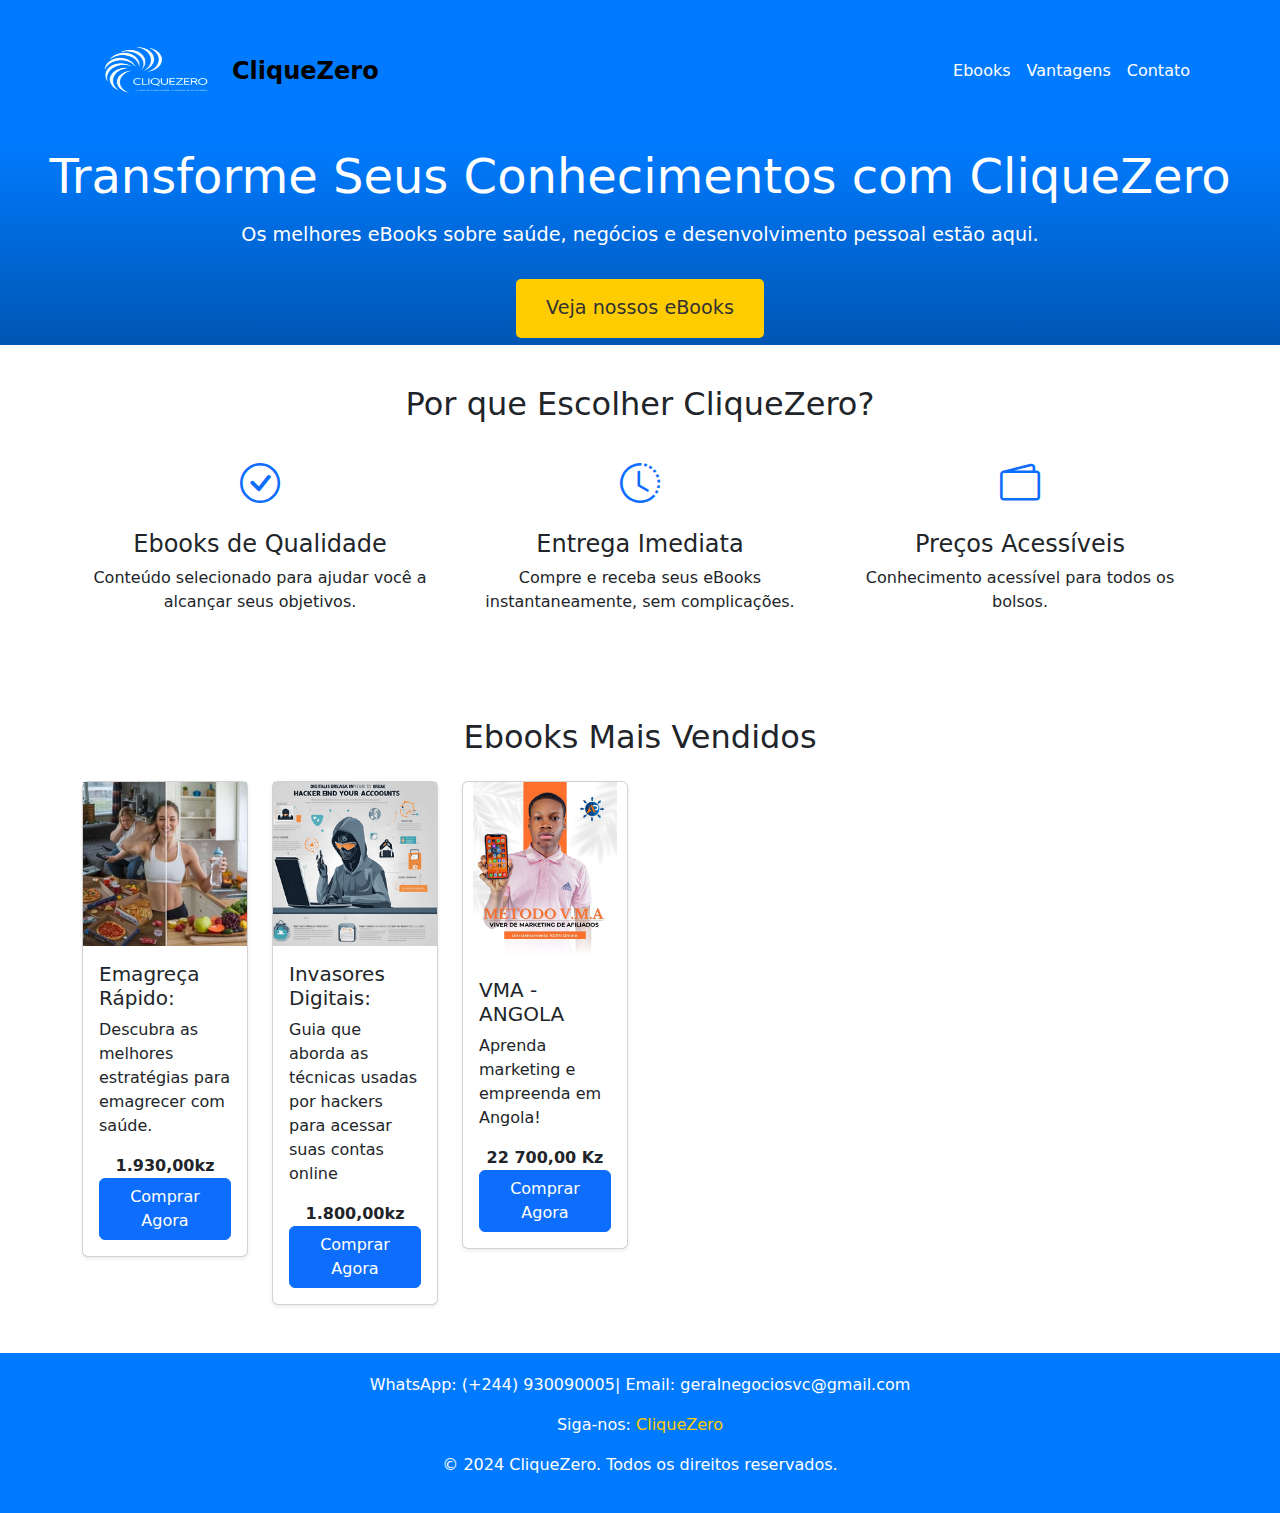
<file: index.html>
<!DOCTYPE html>
<html lang="en">

<head>
    <meta charset="UTF-8">
    <meta name="viewport" content="width=device-width, initial-scale=1.0">
    <link rel="shortcut icon" href="img/icone1.ico" type="image/x-icon">
    <title>CliqueZero - Venda Fácil e Rápida</title>
    <link href="https://cdn.jsdelivr.net/npm/bootstrap-icons/font/bootstrap-icons.css" rel="stylesheet">
    <link href="css/style.css" rel="stylesheet"> <!-- Seu CSS personalizado, se houver -->

    <!-- Bootstrap CSS -->
    <link href="https://cdn.jsdelivr.net/npm/bootstrap@5.3.2/dist/css/bootstrap.min.css" rel="stylesheet">
    
</head>

<body>
    <!-- Navbar -->
    <nav class="navbar navbar-expand-lg">
        <div class="container d-flex align-items-center justify-content-between">
            <!-- Logo e Nome da Marca -->
            <a class="navbar-brand d-flex align-items-center" href="index.html">
                <img class="mt-0" src="img/icone.ico" alt="Logo CliqueZero" style="width: 150px; height: 115px; margin-right: 5spx;">
                <span style="font-size: 1.5rem; font-weight: bold;">CliqueZero</span>
            </a>

            <!-- Botão do Navbar para dispositivos móveis -->
            <button class="navbar-toggler" type="button" data-bs-toggle="collapse" data-bs-target="#navbarNav">
                <span class="navbar-toggler-icon"></span>
            </button>

            <!-- Links do Navbar -->
            <div class="collapse navbar-collapse" id="navbarNav">
                <ul class="navbar-nav ms-auto">
                    <li class="nav-item"><a class="nav-link" data-bs-toggle="modal" data-bs-target="#ebooksModal">Ebooks</a></li>
                    <li class="nav-item"><a class="nav-link" data-bs-toggle="modal" data-bs-target="#featuresModal">Vantagens</a></li>
                    <li class="nav-item"><a class="nav-link" data-bs-toggle="modal" data-bs-target="#contactModal">Contato</a></li>
                </ul>
            </div>
        </div>

    </nav>

    <!-- Hero Section -->
    <section class="hero-section">
        <h1 class="mt-0">Transforme Seus Conhecimentos com CliqueZero</h1>
        <p>Os melhores eBooks sobre saúde, negócios e desenvolvimento pessoal estão aqui.</p>
        <a href="ebooks.html">
            <button class="cta-button">Veja nossos eBooks</button>
        </a>
    </section>

    <!-- Features Section -->
    <section id="features" class="features-section">
        <div class="container">
            <h2>Por que Escolher CliqueZero?</h2>
            <div class="row text-center">
                <div class="col-md-4">
                    <i class="bi bi-check-circle fs-1 text-primary"></i>
                    <h4 class="mt-3">Ebooks de Qualidade</h4>
                    <p>Conteúdo selecionado para ajudar você a alcançar seus objetivos.</p>
                </div>
                <div class="col-md-4">
                    <i class="bi bi-clock-history fs-1 text-primary"></i>
                    <h4 class="mt-3">Entrega Imediata</h4>
                    <p>Compre e receba seus eBooks instantaneamente, sem complicações.</p>
                </div>
                <div class="col-md-4">
                    <i class="bi bi-wallet2 fs-1 text-primary"></i>
                    <h4 class="mt-3">Preços Acessíveis</h4>
                    <p>Conhecimento acessível para todos os bolsos.</p>
                </div>
            </div>
        </div>
    </section>

    <!-- Ebooks Section -->
    <section id="ebooks" class="container my-5">
        <h2 class="text-center mb-4">Ebooks Mais Vendidos</h2>
        <div class="row g-4">
            <div class="col-md-2">
                <div class="card ebook-card shadow-sm">
                    <!-- Imagem como link para outra página -->
                    <a href="produtos/detalhes-emagrecer.html" class="card-img-top img-container d-flex align-items-center justify-content-center">
                        <img src="img/emagrecer.jpg" class="img-fluid" alt="Ebook Emagrecer">
                    </a>
                    <div class="card-body">
                        <h5 class="card-title">Emagreça Rápido:</h5>
                        <p class="card-text">Descubra as melhores estratégias para emagrecer com saúde.</p>
                        <center><span class="fw-bold">1.930,00kz</span></center>
                        <div class="d-flex justify-content-between align-items-center">
                            <a href="https://pay.kuenha.com/15f47f8b-8c2a-4962-be52-ec8926a5a3fc" class="btn btn-primary">Comprar Agora</a>
                        </div>
                    </div>
                </div>
            </div>

            <div class="col-md-2">
                <div class="card ebook-card shadow-sm">
                    <!-- Imagem como link para outra página -->
                    <a href="produtos/detalhes-produto.html" class="card-img-top img-container d-flex align-items-center justify-content-center">
                        <img src="img/invasores.png" class="img-fluid" alt="Ebook 1">
                    </a>
                    <div class="card-body">
                        <h5 class="card-title">Invasores Digitais:</h5>
                        <p class="card-text">Guia que aborda as técnicas usadas por hackers para acessar suas contas online</p>
                        <center><span class="fw-bold">1.800,00kz</span></center>
                        <div class="d-flex justify-content-between align-items-center">
                            <a href="https://pay.kuenha.com/7b8e9537-9a33-4bec-bfd7-d1b5fa6cfb2a" class="btn btn-primary">Comprar Agora</a>
                        </div>
                    </div>
                </div>
            </div>
            <div class="col-md-2 mb-4">
                <div class="card ebook-card shadow-sm">
                    <div class="card-img-top img-container d-flex align-items-center justify-content-center">
                        <img src="img/vma.jpg" class="img-fluid" alt="Ebook Invasores">
                    </div>
                    <div class="card-body">
                        <h5 class="card-title">VMA - ANGOLA</h5>
                        <p class="card-text">Aprenda marketing e empreenda em Angola!</p>
                        <center><span class="fw-bold">22 700,00 Kz</span></center>
                        <div class="d-flex justify-content-between align-items-center">
                            <a href="https://pay.kuenha.com/1a57a9ba-495b-47f6-a50b-76766cfe4a60?p=7310fe7d-7d26-4d67-b213-5455741e82d0" class="btn btn-primary">Comprar Agora</a>
                        </div>
                    </div>
                </div>
            </div>

            <!-- Outros Cards de Ebooks -->
        </div>

    </section>

    <!-- Footer -->
    <footer class="footer">
        <p>WhatsApp: (+244) 930090005| Email: geralnegociosvc@gmail.com</p>
        <p>Siga-nos: <a href="https://www.facebook.com/profile.php?id=61569456110696">CliqueZero</a></p>
        <p>&copy; 2024 CliqueZero. Todos os direitos reservados.</p>
    </footer>

    <!-- Bootstrap JS -->
    <script src="https://cdn.jsdelivr.net/npm/bootstrap@5.3.2/dist/js/bootstrap.bundle.min.js"></script>
</body>

</html>



<!-- Modal Contato -->
<div class="modal fade" id="contactModal" tabindex="-1" aria-labelledby="contactModalLabel" aria-hidden="true">
    <div class="modal-dialog">
        <div class="modal-content">
            <div class="modal-header">
                <h5 class="modal-title" id="contactModalLabel">Entre em Contato</h5>
                <button type="button" class="btn-close" data-bs-dismiss="modal" aria-label="Close"></button>
            </div>
            <div class="modal-body">
                <p>Tem dúvidas? Entre em contato conosco!</p>
                <p><strong>Email:</strong> geralnegociosvc@gmail.com</p>
                <p><strong>Telefone:</strong> +244 930 090 005</p>
                <p><strong>Endereço:</strong> Bairro Sassonde 2, Huambo, Angola</p>
            </div>
            <div class="modal-footer">
                <button type="button" class="btn btn-secondary" data-bs-dismiss="modal">Fechar</button>
            </div>
        </div>
    </div>
</div>


<div class="modal fade" id="ebooksModal" tabindex="-1" aria-labelledby="ebooksModalLabel" aria-hidden="true">
    <div class="modal-dialog">
        <div class="modal-content">
            <div class="modal-header">
                <h5 class="modal-title" id="ebooksModalLabel">Nossos Ebooks</h5>
                <button type="button" class="btn-close" data-bs-dismiss="modal" aria-label="Close"></button>
            </div>
            <div class="modal-body">
                <p>Aqui você pode explorar todos os nossos ebooks disponíveis para venda, baseados em áreas como:</p>
                <ul>
                    <li>Educação e Desenvolvimento Pessoal</li>
                    <li>Saúde e Bem-Estar</li>
                    <li>Negócios e Empreendedorismo</li>
                    <li>Tecnologia e Habilidades Digitais</li>
                    <li>Hobbies e Lazer</li>
                    <li>Desenvolvimento Criativo</li>
                    <li>E muitos mais...</li>
                    <!-- Adicione mais ebooks conforme necessário -->
                </ul>
            </div>
            <div class="modal-footer">
                <button type="button" class="btn btn-secondary" data-bs-dismiss="modal">Fechar</button>
                <a href="ebooks.html" class="btn btn-primary">Ver Todos</a>
            </div>
        </div>
    </div>
</div>

<!-- Modal Vantagens -->
<div class="modal fade" id="featuresModal" tabindex="-1" aria-labelledby="featuresModalLabel" aria-hidden="true">
    <div class="modal-dialog">
        <div class="modal-content">
            <div class="modal-header">
                <h5 class="modal-title" id="featuresModalLabel">Vantagens</h5>
                <button type="button" class="btn-close" data-bs-dismiss="modal" aria-label="Close"></button>
            </div>
            <div class="modal-body">
                <p>Descubra as vantagens de comprar conosco:</p>
                <ul>
                    <li>Entrega Rápida</li>
                    <li>Preços Acessíveis</li>
                    <li>Suporte 24/7</li>
                    <!-- Adicione mais vantagens conforme necessário -->
                </ul>
            </div>
            <div class="modal-footer">
                <button type="button" class="btn btn-secondary" data-bs-dismiss="modal">Fechar</button>
            </div>
        </div>
    </div>
</div>
</file>
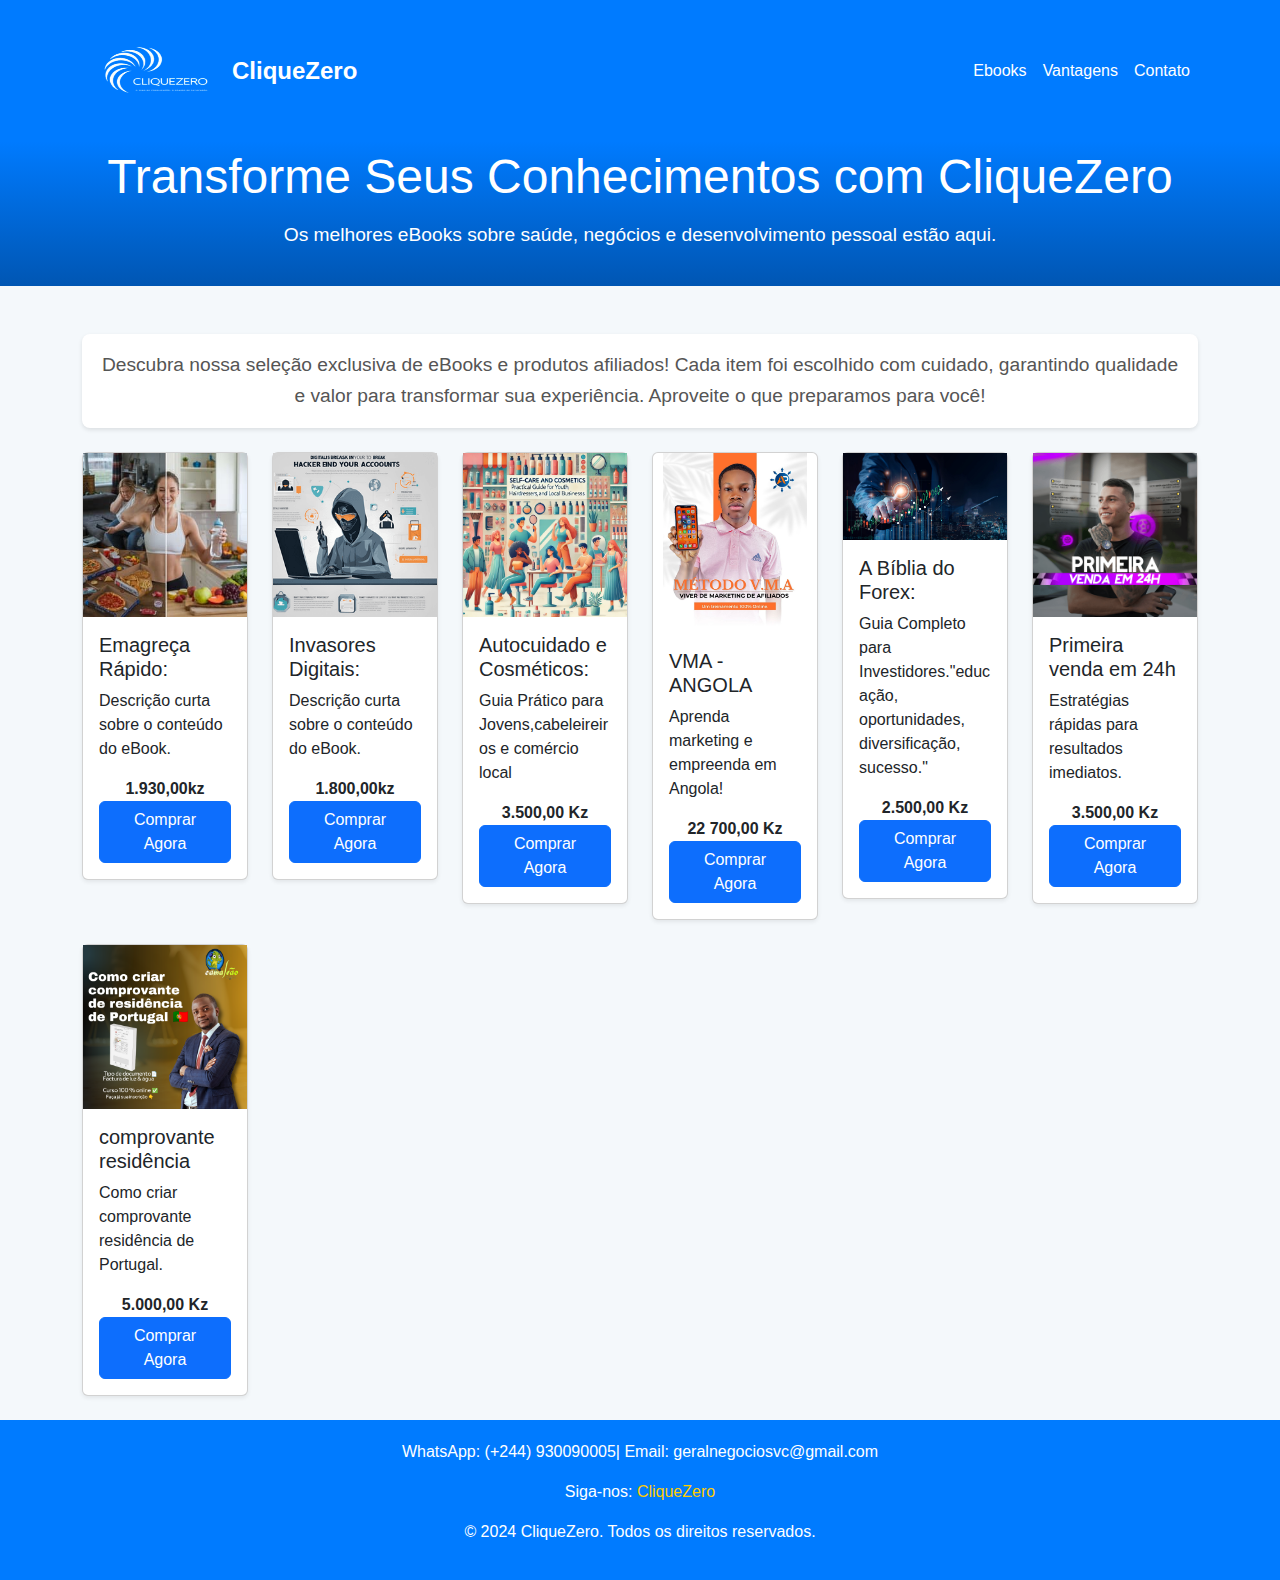
<file: ebooks.html>
<!DOCTYPE html>
<html lang="pt">

<head>
    <meta charset="UTF-8">
    <meta name="viewport" content="width=device-width, initial-scale=1.0">
    <title>Ebooks - CliqueZero</title>
    <link rel="shortcut icon" href="img/icone1.ico" type="image/x-icon">
    <!-- Link do CSS do Bootstrap -->
    <link href="https://cdn.jsdelivr.net/npm/bootstrap@5.3.0-alpha1/dist/css/bootstrap.min.css" rel="stylesheet">
    <link href="css/style.css" rel="stylesheet"> <!-- Seu CSS personalizado, se houver -->
</head>

<body>

    <nav class="navbar navbar-expand-lg">
        <div class="container d-flex align-items-center justify-content-between">
            <!-- Logo e Nome da Marca -->
            <a class="navbar-brand d-flex align-items-center" href="index.html">
                <img class="mt-0" src="img/icone.ico" alt="Logo CliqueZero" style="width: 150px; height: 115px; margin-right: 5spx;">
                
                <span style="font-size: 1.5rem; font-weight: bold;">CliqueZero</span>
            </a>

            <!-- Botão do Navbar para dispositivos móveis -->
            <button class="navbar-toggler" type="button" data-bs-toggle="collapse" data-bs-target="#navbarNav">
                <span class="navbar-toggler-icon"></span>
            </button>

            <!-- Links do Navbar -->
            <div class="collapse navbar-collapse" id="navbarNav">
                <ul class="navbar-nav ms-auto">
                    <li class="nav-item"><a class="nav-link" data-bs-toggle="modal" data-bs-target="#ebooksModal">Ebooks</a></li>
                    <li class="nav-item"><a class="nav-link" data-bs-toggle="modal" data-bs-target="#featuresModal">Vantagens</a></li>
                    <li class="nav-item"><a class="nav-link" data-bs-toggle="modal" data-bs-target="#contactModal">Contato</a></li>
                </ul>
            </div>
        </div>

    </nav>
    <section class="hero-section">
        <h1>Transforme Seus Conhecimentos com CliqueZero</h1>
        <p>Os melhores eBooks sobre saúde, negócios e desenvolvimento pessoal estão aqui.</p>
    </section>

    <!-- Conteúdo da Página (Ebooks) -->
    <div class="container mt-5">
        <p class="text-center mb-4" style="font-size: 1.2rem; line-height: 1.6; color: #555; background-color: #fff; padding: 1rem; border-radius: 8px; box-shadow: 0 2px 4px rgba(0, 0, 0, 0.1);">
            Descubra nossa seleção exclusiva de eBooks e produtos afiliados! Cada item foi escolhido com cuidado, garantindo qualidade e valor para transformar sua experiência. Aproveite o que preparamos para você!
        </p>


        <div class="row">
            <!-- Exemplo de Ebook 1 -->
            <div class="col-md-2 mb-4">
                <div class="card ebook-card shadow-sm">
                    <div class="card-img-top img-container d-flex align-items-center justify-content-center">
                        <img src="img/emagrecer.jpg" class="img-fluid" alt="Ebook Emagrecer">
                    </div>
                    <div class="card-body">
                        <h5 class="card-title">Emagreça Rápido:</h5>
                        <p class="card-text">Descrição curta sobre o conteúdo do eBook.</p>
                        <center><span class="fw-bold">1.930,00kz</span></center>
                        <div class="d-flex justify-content-between align-items-center">
                            <a href="https://pay.kuenha.com/15f47f8b-8c2a-4962-be52-ec8926a5a3fc" class="btn btn-primary">Comprar Agora</a>
                        </div>
                    </div>
                </div>
            </div>

            <!-- Exemplo de Ebook 2 -->
            <div class="col-md-2 mb-4">
                <div class="card ebook-card shadow-sm">
                    <div class="card-img-top img-container d-flex align-items-center justify-content-center">
                        <img src="img/invasores.png" class="img-fluid" alt="Ebook Invasores">
                    </div>
                    <div class="card-body">
                        <h5 class="card-title">Invasores Digitais:</h5>
                        <p class="card-text">Descrição curta sobre o conteúdo do eBook.</p>
                        <center><span class="fw-bold">1.800,00kz</span></center>
                        <div class="d-flex justify-content-between align-items-center">
                            <a href="https://pay.kuenha.com/7b8e9537-9a33-4bec-bfd7-d1b5fa6cfb2a" class="btn btn-primary">Comprar Agora</a>
                        </div>
                    </div>
                </div>
            </div>
            <div class="col-md-2 mb-4">
                <div class="card ebook-card shadow-sm">
                    <div class="card-img-top img-container d-flex align-items-center justify-content-center">
                        <img src="img/self.webp" class="img-fluid" alt="Ebook Invasores">
                    </div>
                    <div class="card-body">
                        <h5 class="card-title">Autocuidado e Cosméticos:</h5>
                        <p class="card-text">Guia Prático para Jovens,cabeleireiros e comércio local</p>
                        <center><span class="fw-bold">3.500,00 Kz</span></center>
                        <div class="d-flex justify-content-between align-items-center">
                            <a href="https://pay.kuenha.com/14eb03aa-6726-4c4d-97bf-9b75b934b9f0?p=7310fe7d-7d26-4d67-b213-5455741e82d0" class="btn btn-primary">Comprar Agora</a>
                        </div>
                    </div>
                </div>
            </div>
            <div class="col-md-2 mb-4">
                <div class="card ebook-card shadow-sm">
                    <div class="card-img-top img-container d-flex align-items-center justify-content-center">
                        <img src="img/vma.jpg" class="img-fluid" alt="Ebook Invasores">
                    </div>
                    <div class="card-body">
                        <h5 class="card-title">VMA - ANGOLA</h5>
                        <p class="card-text">Aprenda marketing e empreenda em Angola!</p>
                        <center><span class="fw-bold">22 700,00 Kz</span></center>
                        <div class="d-flex justify-content-between align-items-center">
                            <a href="https://pay.kuenha.com/1a57a9ba-495b-47f6-a50b-76766cfe4a60?p=7310fe7d-7d26-4d67-b213-5455741e82d0" class="btn btn-primary">Comprar Agora</a>
                        </div>
                    </div>
                </div>
            </div>
            <div class="col-md-2 mb-4">
                <div class="card ebook-card shadow-sm">
                    <div class="card-img-top img-container d-flex align-items-center justify-content-center">
                        <img src="img/forex.jpg" class="img-fluid" alt="Ebook Invasores">
                    </div>
                    <div class="card-body">
                        <h5 class="card-title">A Bíblia do Forex:</h5>
                        <p class="card-text">Guia Completo para Investidores."educação, oportunidades, diversificação, sucesso."</p>
                        <center><span class="fw-bold">2.500,00 Kz</span></center>
                        <div class="d-flex justify-content-between align-items-center">
                            <a href="https://pay.kuenha.com/9d7c854d-2d33-4c4f-b855-eed31f51e71d?p=7310fe7d-7d26-4d67-b213-5455741e82d0" class="btn btn-primary">Comprar Agora</a>
                        </div>
                    </div>
                </div>
            </div>
            <div class="col-md-2 mb-4">
                <div class="card ebook-card shadow-sm">
                    <div class="card-img-top img-container d-flex align-items-center justify-content-center">
                        <img src="img/24-horas.png" class="img-fluid" alt="Ebook Invasores">
                    </div>
                    <div class="card-body">
                        <h5 class="card-title">Primeira venda em 24h</h5>
                        <p class="card-text">Estratégias rápidas para resultados imediatos.</p>
                        <center><span class="fw-bold">3.500,00 Kz</span></center>
                        <div class="d-flex justify-content-between align-items-center">
                            <a href="https://pay.kuenha.com/cac30d83-f336-4fec-926b-9ec83da0a93b?p=7310fe7d-7d26-4d67-b213-5455741e82d0" class="btn btn-primary">Comprar Agora</a>
                        </div>
                    </div>
                </div>
            </div>
            <div class="col-md-2 mb-4">
                <div class="card ebook-card shadow-sm">
                    <div class="card-img-top img-container d-flex align-items-center justify-content-center">
                        <img src="img/comp.png" class="img-fluid" alt="Ebook Invasores">
                    </div>
                    <div class="card-body">
                        <h5 class="card-title">comprovante residência</h5>
                        <p class="card-text">
                        Como criar comprovante residência de Portugal.</p>
                        <center><span class="fw-bold">5.000,00 Kz</span></center>
                        <div class="d-flex justify-content-between align-items-center">
                            <a href="https://pay.kuenha.com/52b7450a-55ad-45d2-87c7-0127409b1e86?p=7310fe7d-7d26-4d67-b213-5455741e82d0" class="btn btn-primary">Comprar Agora</a>
                        </div>
                    </div>
                </div>
            </div>

            <!-- Adicione mais ebooks conforme necessário -->
        </div>
    </div>

    <!-- Footer -->
    <footer class="footer">
        <p>WhatsApp: (+244) 930090005| Email: geralnegociosvc@gmail.com</p>
        <p>Siga-nos: <a href="https://www.facebook.com/profile.php?id=61569456110696">CliqueZero</a></p>
        <p>&copy; 2024 CliqueZero. Todos os direitos reservados.</p>
    </footer>

    <!-- Bootstrap JS -->
    <script src="https://cdn.jsdelivr.net/npm/bootstrap@5.3.2/dist/js/bootstrap.bundle.min.js"></script>
</body>

</html>

<!-- Modal Contato -->
<div class="modal fade" id="contactModal" tabindex="-1" aria-labelledby="contactModalLabel" aria-hidden="true">
    <div class="modal-dialog">
        <div class="modal-content">
            <div class="modal-header">
                <h5 class="modal-title" id="contactModalLabel">Entre em Contato</h5>
                <button type="button" class="btn-close" data-bs-dismiss="modal" aria-label="Close"></button>
            </div>
            <div class="modal-body">
                <p>Tem dúvidas? Entre em contato conosco!</p>
                <p><strong>Email:</strong> geralnegociosvc@gmail.com</p>
                <p><strong>Telefone:</strong> +244 930 090 005</p>
                <p><strong>Endereço:</strong> Bairro Sassonde 2, Huambo, Angola</p>
            </div>
            <div class="modal-footer">
                <button type="button" class="btn btn-secondary" data-bs-dismiss="modal">Fechar</button>
            </div>
        </div>
    </div>
</div>


<div class="modal fade" id="ebooksModal" tabindex="-1" aria-labelledby="ebooksModalLabel" aria-hidden="true">
    <div class="modal-dialog">
        <div class="modal-content">
            <div class="modal-header">
                <h5 class="modal-title" id="ebooksModalLabel">Nossos Ebooks</h5>
                <button type="button" class="btn-close" data-bs-dismiss="modal" aria-label="Close"></button>
            </div>
            <div class="modal-body">
                <p>Aqui você pode explorar todos os nossos ebooks disponíveis para venda, baseados em áreas como:</p>
                <ul>
                    <li>Educação e Desenvolvimento Pessoal</li>
                    <li>Saúde e Bem-Estar</li>
                    <li>Negócios e Empreendedorismo</li>
                    <li>Tecnologia e Habilidades Digitais</li>
                    <li>Hobbies e Lazer</li>
                    <li>Desenvolvimento Criativo</li>
                    <li>E muitos mais...</li>
                    <!-- Adicione mais ebooks conforme necessário -->
                </ul>
            </div>
            <div class="modal-footer">
                <button type="button" class="btn btn-secondary" data-bs-dismiss="modal">Fechar</button>
                <a href="ebooks.html" class="btn btn-primary">Ver Todos</a>
            </div>
        </div>
    </div>
</div>

<!-- Modal Vantagens -->
<div class="modal fade" id="featuresModal" tabindex="-1" aria-labelledby="featuresModalLabel" aria-hidden="true">
    <div class="modal-dialog">
        <div class="modal-content">
            <div class="modal-header">
                <h5 class="modal-title" id="featuresModalLabel">Vantagens</h5>
                <button type="button" class="btn-close" data-bs-dismiss="modal" aria-label="Close"></button>
            </div>
            <div class="modal-body">
                <p>Descubra as vantagens de comprar conosco:</p>
                <ul>
                    <li>Entrega Rápida</li>
                    <li>Preços Acessíveis</li>
                    <li>Suporte 24/7</li>
                    <!-- Adicione mais vantagens conforme necessário -->
                </ul>
            </div>
            <div class="modal-footer">
                <button type="button" class="btn btn-secondary" data-bs-dismiss="modal">Fechar</button>
            </div>
        </div>
    </div>
</div>
</file>
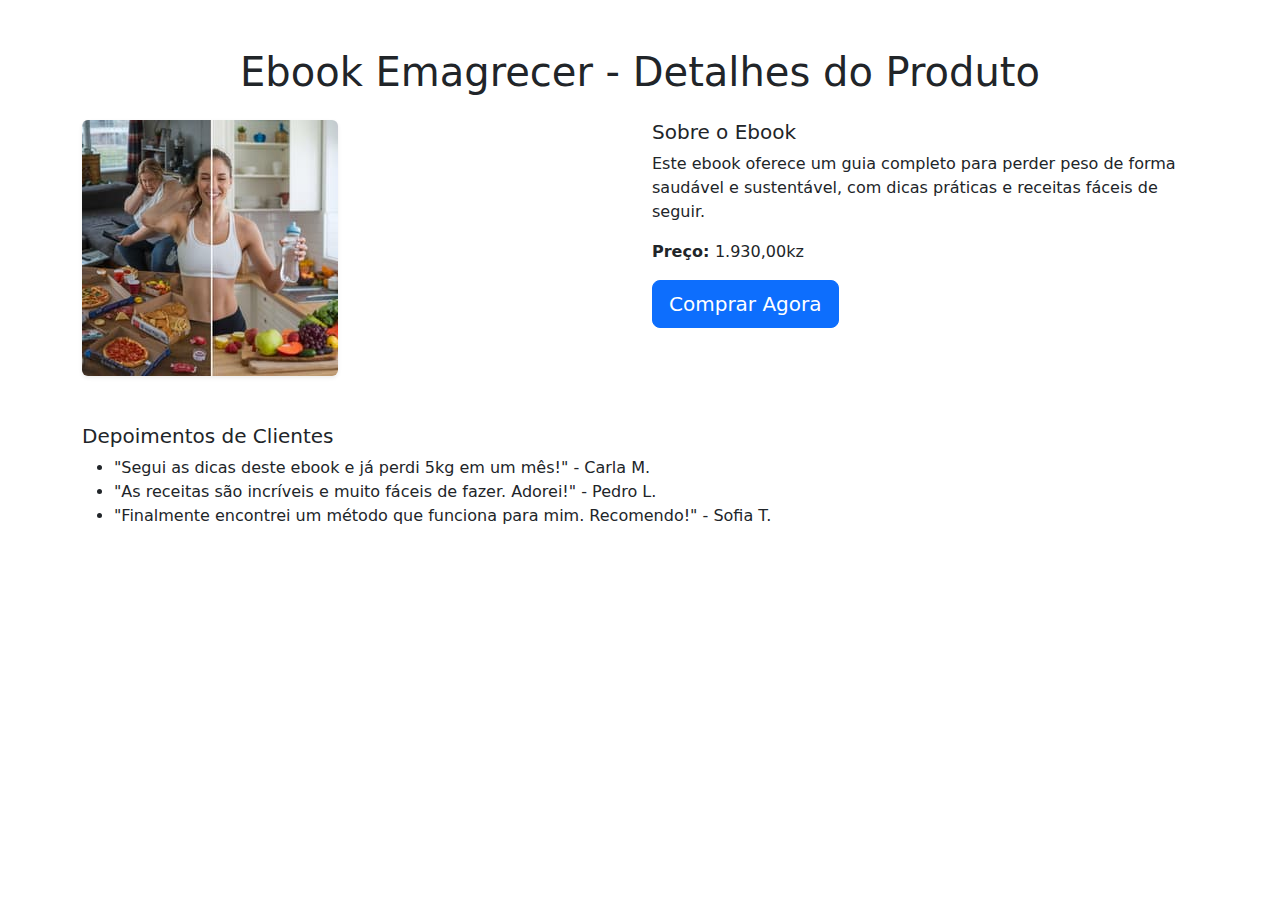
<file: produtos/detalhes-emagrecer.html>
<!DOCTYPE html>
<html lang="en">
<head>
    <meta charset="UTF-8">
    <meta name="viewport" content="width=device-width, initial-scale=1.0">
    <title>Ebook Emagrecer - Detalhes do Produto</title>
    <!-- Bootstrap CSS -->
    <link href="https://cdn.jsdelivr.net/npm/bootstrap@5.3.2/dist/css/bootstrap.min.css" rel="stylesheet">
</head>
<body>
    <div class="container mt-5">
        <!-- Título -->
        <h1 class="text-center mb-4">Ebook Emagrecer - Detalhes do Produto</h1>
        <!-- Imagem e Descrição -->
        <div class="row">
            <div class="col-md-6">
                <img src="../img/emagrecer.jpg" class="img-fluid rounded shadow-sm" alt="Ebook Emagrecer">
            </div>
            <div class="col-md-6">
                <h5>Sobre o Ebook</h5>
                <p>Este ebook oferece um guia completo para perder peso de forma saudável e sustentável, com dicas práticas e receitas fáceis de seguir.</p>
                <p><strong>Preço: </strong>1.930,00kz</p>
                <a href="https://pay.kuenha.com/15f47f8b-8c2a-4962-be52-ec8926a5a3fc" class="btn btn-primary btn-lg">Comprar Agora</a>
            </div>
        </div>
        <!-- Depoimentos -->
        <div class="mt-5">
            <h5>Depoimentos de Clientes</h5>
            <ul>
                <li>"Segui as dicas deste ebook e já perdi 5kg em um mês!" - Carla M.</li>
                <li>"As receitas são incríveis e muito fáceis de fazer. Adorei!" - Pedro L.</li>
                <li>"Finalmente encontrei um método que funciona para mim. Recomendo!" - Sofia T.</li>
            </ul>
        </div>
    </div>
    <!-- Bootstrap JS -->
    <script src="https://cdn.jsdelivr.net/npm/bootstrap@5.3.2/dist/js/bootstrap.bundle.min.js"></script>
</body>
</html>
</file>
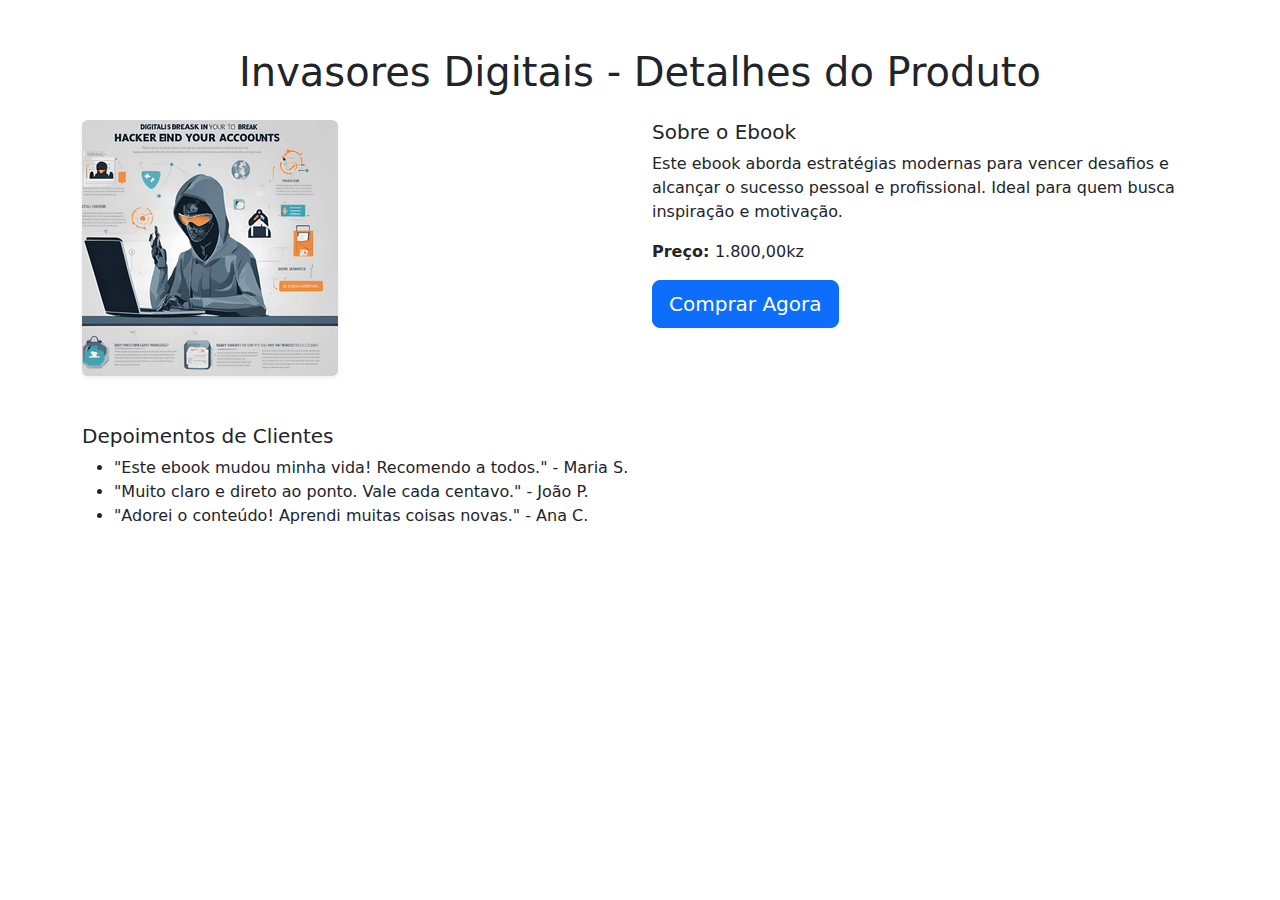
<file: produtos/detalhes-produto.html>
<!DOCTYPE html>
<html lang="en">
<head>
    <meta charset="UTF-8">
    <meta name="viewport" content="width=device-width, initial-scale=1.0">
    <title>Ebook 1 - Detalhes do Produto</title>
    <!-- Bootstrap CSS -->
    <link href="https://cdn.jsdelivr.net/npm/bootstrap@5.3.2/dist/css/bootstrap.min.css" rel="stylesheet">
</head>
<body>
    <div class="container mt-5">
        <!-- Título -->
        <h1 class="text-center mb-4">Invasores Digitais - Detalhes do Produto</h1>
        <!-- Imagem e Descrição -->
        <div class="row">
            <div class="col-md-6">
                <img src="../img/invasores.png" class="img-fluid rounded shadow-sm" alt="Ebook 1">
            </div>
            <div class="col-md-6">
                <h5>Sobre o Ebook</h5>
                <p>Este ebook aborda estratégias modernas para vencer desafios e alcançar o sucesso pessoal e profissional. Ideal para quem busca inspiração e motivação.</p>
                <p><strong>Preço: </strong>1.800,00kz</p>
                <a href="https://pay.kuenha.com/7b8e9537-9a33-4bec-bfd7-d1b5fa6cfb2a" class="btn btn-primary btn-lg">Comprar Agora</a>
            </div>
        </div>
        <!-- Depoimentos -->
        <div class="mt-5">
            <h5>Depoimentos de Clientes</h5>
            <ul>
                <li>"Este ebook mudou minha vida! Recomendo a todos." - Maria S.</li>
                <li>"Muito claro e direto ao ponto. Vale cada centavo." - João P.</li>
                <li>"Adorei o conteúdo! Aprendi muitas coisas novas." - Ana C.</li>
            </ul>
        </div>
    </div>
    <!-- Bootstrap JS -->
    <script src="https://cdn.jsdelivr.net/npm/bootstrap@5.3.2/dist/js/bootstrap.bundle.min.js"></script>
</body>
</html>
</file>
<file: css/style.css>
body {
    font-family: 'Arial', sans-serif;
    background-color: #f4f8fb;
}

.navbar {
    background-color: #007bff;
}

.navbar-brand {
    color: white;
    font-weight: bold;
}

.navbar-nav .nav-link {
    color: white;
}

.hero-section {
    background: linear-gradient(to bottom, #007bff, #0056b3);
    color: white;
    padding: 7px 20px;
    text-align: center;
}

.hero-section h1 {
    font-size: 3rem;
    margin-bottom: 15px;
}

.hero-section p {
    font-size: 1.2rem;
    margin-bottom: 30px;
}

.cta-button {
    background-color: #ffcc00;
    color: #333;
    border: none;
    padding: 15px 30px;
    border-radius: 5px;
    font-size: 1.2rem;
}

.cta-button:hover {
    background-color: #e6b800;
}

.ebook-card img {
    max-height: 180px;
    object-fit: cover;
}

.features-section {
    background: white;
    padding: 40px 20px;
}

.features-section h2 {
    margin-bottom: 30px;
    text-align: center;
}

.footer {
    background-color: #007bff;
    color: white;
    padding: 20px;
    text-align: center;
}

.footer a {
    color: #ffcc00;
    text-decoration: none;
}

.footer a:hover {
    text-decoration: underline;
}
</file>
